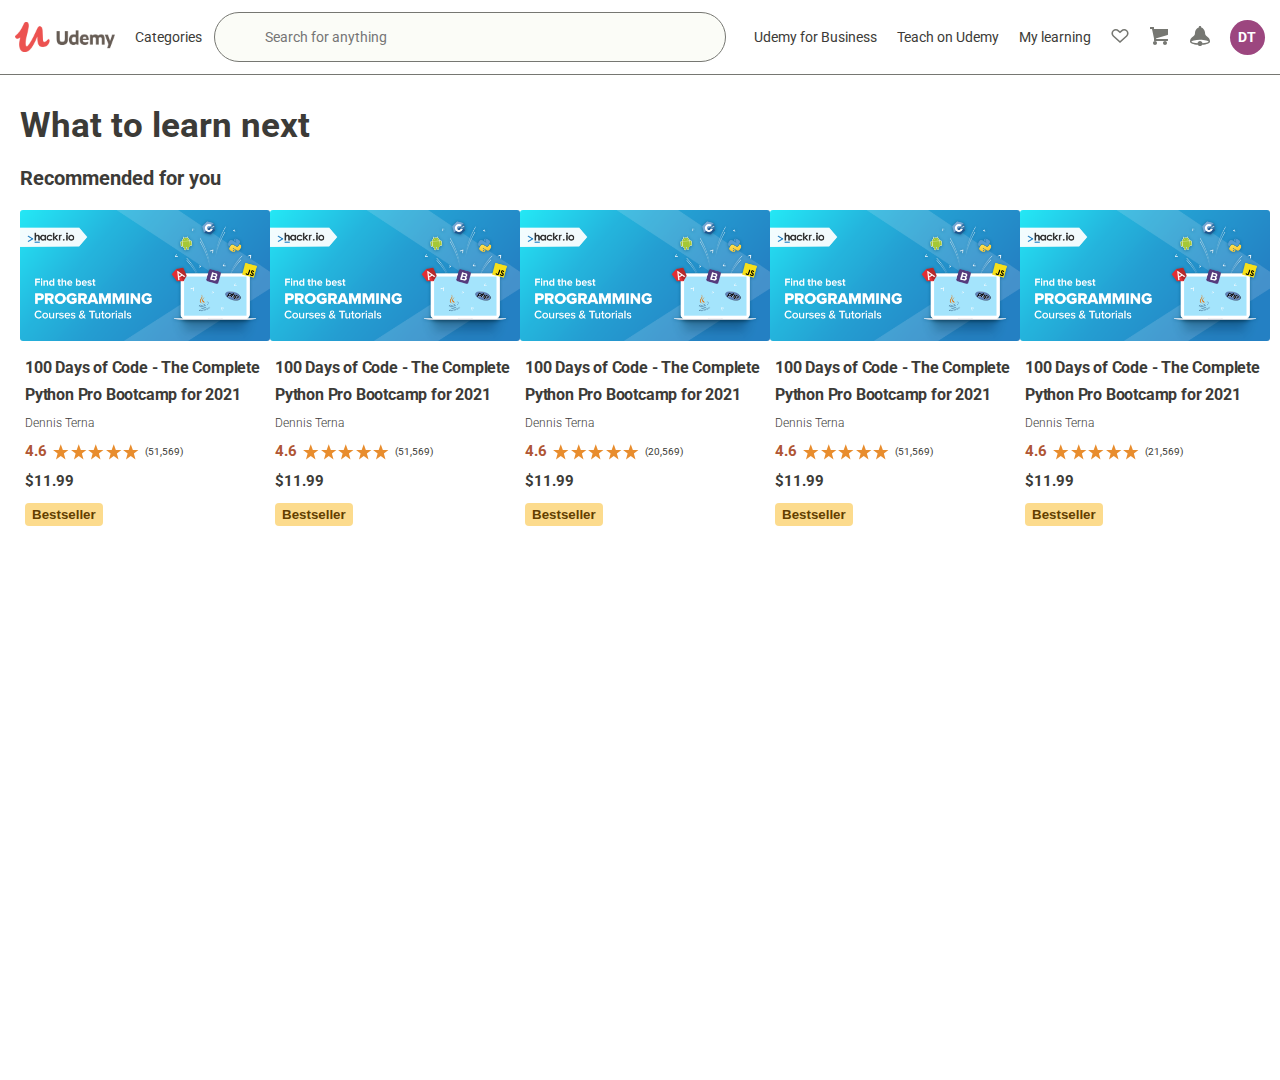
<file: index.html>
<!DOCTYPE html>
<html lang="en">
<head>
    <meta charset="UTF-8">
    <meta http-equiv="X-UA-Compatible" content="IE=edge">
    <meta name="viewport" content="width=device-width, initial-scale=1.0">
    <link href="https://fonts.googleapis.com/css2?family=Roboto:wght@300;400&display=swap" rel="stylesheet">
    <link rel="stylesheet" href="./css/style.css">
    <link rel="icon" href="./assets/android-icon-36x36.png" sizes="32x32" type="image/x-icon">
    <title>Online Courses &ndash; Anytime, Anywhere &#124; Udemy</title>
</head>
<body>
    <header class="header">
        <img src="./assets/udemy-2-logo.png" alt="logo" class="img--logo">
        <ul class="nav--list">
            <li class="nav--list__item">Categories</li>
        </ul>
        <form action="#" class="form">
            <input type="text" name="q" id="search" placeholder="Search for anything" class="search__input" autocomplete="off">
            <button class="search__button">
                <svg class="search__icon">
                    <use xlink:href="assets/sprite.svg#icon-magnifying-glass"></use>
                </svg>
            </button>
        </form>
        <ul class="nav--list">
            <li class="nav--list__item">Udemy for Business</li>
            <li class="nav--list__item">Teach on Udemy</li>
            <li class="nav--list__item">My learning</li>
        </ul>
        <div class="header__icons">
            <svg class="heart--icon">
                <use xlink:href="assets/sprite.svg#icon-heart-outlined"></use>
            </svg>
        </div>
        <div class="user__icon">
            <svg class="shopping-cart--icon">
                <use xlink:href="assets/sprite.svg#icon-shopping-cart"></use>
            </svg>
        </div>
        <div class="user__icon">
            <svg class="bell--icon">
                <use xlink:href="assets/sprite.svg#icon-bell"></use>
            </svg>
        </div>
        <div class="user__name">
            DT
        </div>

    </header>

    <main class="main">
        <div class="learn--container">
            <h2 class="heading--secondary">What to learn next</h2>
            <h3 class="heading--tertiary">Recommended for you</h3>
        </div>
        <section class="card--container">
            <article class="card">
                <div class="card__side card-1">
                    <figure class="card__img--container">
                        <img src="./assets/angular-bootcamp.png" alt="" class="card--img">
                    </figure>
                    <div class="card__content">
                        <h3 class="card__heading">100 Days of Code - The Complete Python Pro Bootcamp for 2021</h3>
                        <p class="course--tutor">Dennis Terna</p>
                        <div class="star--rating">
                            <span class="rating-text">4.6</span>
                            <svg class="star--icon">
                                <use xlink:href="assets/sprite.svg#icon-star"></use>
                            </svg>
                            <svg class="star--icon">
                                <use xlink:href="assets/sprite.svg#icon-star"></use>
                            </svg>
                            <svg class="star--icon">
                                <use xlink:href="assets/sprite.svg#icon-star"></use>
                            </svg>
                            <svg class="star--icon">
                                <use xlink:href="assets/sprite.svg#icon-star"></use>
                            </svg>
                            <svg class="star--icon">
                                <use xlink:href="assets/sprite.svg#icon-star"></use>
                            </svg>
                            <span class="reviews">(51,569)</span>
                        </div>
                        <p class="course--price">&#36;11.99</p>
                        <button class="best-seller--btn mt-sm">Bestseller</button>
                </div>
                <div class="card__side card__side--hidden">
                    <h2 class="hidden__header">100 Days of Code - The Complete Python Pro Bootcamp for 2021</h2>
                    <button class="best-seller--btn mt-sm">Bestseller</button>
                    <p class="updated--text">Updated <span class="updated--month">February 2021</span></p>
                    <p class="mt-sm">21 total hours &bull; All Levels &bull; Subtitles</p>
                    <p class="description-text mt-sm">
                        Master the Python programming language by building 100 projects over 100 days.
                        Create a portfolio of 100 Python projects to apply for developer jobs
                    </p>
                    <div class="description--list">
                        <div class="description__item">
                                <svg class="check--icon">
                                    <use xlink:href="assets/sprite.svg#icon-check"></use>
                                </svg>
                            
                            <p class="text">
                                Be able to programm in Python professionally
                            </p>
                        </div>
    
                        <div class="description__item">
                            <svg class="check--icon">
                                <use xlink:href="assets/sprite.svg#icon-check"></use>
                            </svg>
                            <p class="text">
                                Be able to programm in Python professionally
                            </p>
                        </div>
                        <div class="description__item">
                            <svg class="check--icon">
                                <use xlink:href="assets/sprite.svg#icon-check"></use>
                            </svg>
                            <p class="text">
                                Build GUIs and Desktop application with Python 
                            </p>
                        </div>
                    </div>
                    <div class="cart--checkout mt-sm">
                        <a href="#" class="btn--cart">Add to Cart</a>
                        <div class="cart--heart">
                            <svg class="heart--icon heart--icon--green">
                                <use xlink:href="assets/sprite.svg#icon-heart-outlined"></use>
                            </svg>
                        </div>
                    </div>
                </div>

            </article>
            <article class="card">
                <div class="card__side card-2">
                    <figure class="card__img--container">
                        <img src="./assets/angular-bootcamp.png" alt="" class="card--img">
                    </figure>
                    <div class="card__content">
                        <h3 class="card__heading">100 Days of Code - The Complete Python Pro Bootcamp for 2021</h3>
                        <p class="course--tutor">Dennis Terna</p>
                        <div class="star--rating">
                            <span class="rating-text">4.6</span>
                            <svg class="star--icon">
                                <use xlink:href="assets/sprite.svg#icon-star"></use>
                            </svg>
                            <svg class="star--icon">
                                <use xlink:href="assets/sprite.svg#icon-star"></use>
                            </svg>
                            <svg class="star--icon">
                                <use xlink:href="assets/sprite.svg#icon-star"></use>
                            </svg>
                            <svg class="star--icon">
                                <use xlink:href="assets/sprite.svg#icon-star"></use>
                            </svg>
                            <svg class="star--icon">
                                <use xlink:href="assets/sprite.svg#icon-star"></use>
                            </svg>
                            <span class="reviews">(51,569)</span>
                        </div>
                        <p class="course--price">&#36;11.99</p>
                        <button class="best-seller--btn mt-sm">Bestseller</button>
                    </div>
    
                </div>
                <div class="card__side card__side--hidden">
                    <h2 class="hidden__header">100 Days of Code - The Complete Python Pro Bootcamp for 2021</h2>
                    <button class="best-seller--btn mt-sm">Bestseller</button>
                    <p class="updated--text">Updated <span class="updated--month">February 2021</span></p>
                    <p class="mt-sm">21 total hours &bull; All Levels &bull; Subtitles</p>
                    <p class="description-text mt-sm">
                        Master the Python programming language by building 100 projects over 100 days.
                        Create a portfolio of 100 Python projects to apply for developer jobs
                    </p>
                    <div class="description--list">
                        <div class="description__item">
                                <svg class="check--icon">
                                    <use xlink:href="assets/sprite.svg#icon-check"></use>
                                </svg>
                            
                            <p class="text">
                                Be able to programm in Python professionally
                            </p>
                        </div>
    
                        <div class="description__item">
                            <svg class="check--icon">
                                <use xlink:href="assets/sprite.svg#icon-check"></use>
                            </svg>
                            <p class="text">
                                Be able to programm in Python professionally
                            </p>
                        </div>
                        <div class="description__item">
                            <svg class="check--icon">
                                <use xlink:href="assets/sprite.svg#icon-check"></use>
                            </svg>
                            <p class="text">
                                Build GUIs and Desktop application with Python 
                            </p>
                        </div>
                    </div>
                    <div class="cart--checkout mt-sm">
                        <a href="#" class="btn--cart">Add to Cart</a>
                        <div class="cart--heart">
                            <svg class="heart--icon heart--icon--green">
                                <use xlink:href="assets/sprite.svg#icon-heart-outlined"></use>
                            </svg>
                        </div>
                    </div>
                </div>

            </article>
            <article class="card">
                <div class="card__side card-2">
                    <figure class="card__img--container">
                        <img src="./assets/angular-bootcamp.png" alt="" class="card--img">
                    </figure>
                    <div class="card__content">
                        <h3 class="card__heading">100 Days of Code - The Complete Python Pro Bootcamp for 2021</h3>
                        <p class="course--tutor">Dennis Terna</p>
                        <div class="star--rating">
                            <span class="rating-text">4.6</span>
                            <svg class="star--icon">
                                <use xlink:href="assets/sprite.svg#icon-star"></use>
                            </svg>
                            <svg class="star--icon">
                                <use xlink:href="assets/sprite.svg#icon-star"></use>
                            </svg>
                            <svg class="star--icon">
                                <use xlink:href="assets/sprite.svg#icon-star"></use>
                            </svg>
                            <svg class="star--icon">
                                <use xlink:href="assets/sprite.svg#icon-star"></use>
                            </svg>
                            <svg class="star--icon">
                                <use xlink:href="assets/sprite.svg#icon-star"></use>
                            </svg>
                            <span class="reviews">(20,569)</span>
                        </div>
                        <p class="course--price">&#36;11.99</p>
                        <button class="best-seller--btn mt-sm">Bestseller</button>
                    </div>
    
                </div>
                <div class="card__side card__side--hidden">
                    <h2 class="hidden__header">100 Days of Code - The Complete Python Pro Bootcamp for 2021</h2>
                    <button class="best-seller--btn mt-sm">Bestseller</button>
                    <p class="updated--text">Updated <span class="updated--month">February 2021</span></p>
                    <p class="mt-sm">21 total hours &bull; All Levels &bull; Subtitles</p>
                    <p class="description-text mt-sm">
                        Master the Python programming language by building 100 projects over 100 days.
                        Create a portfolio of 100 Python projects to apply for developer jobs
                    </p>
                    <div class="description--list">
                        <div class="description__item">
                                <svg class="check--icon">
                                    <use xlink:href="assets/sprite.svg#icon-check"></use>
                                </svg>
                            
                            <p class="text">
                                Be able to programm in Python professionally
                            </p>
                        </div>
    
                        <div class="description__item">
                            <svg class="check--icon">
                                <use xlink:href="assets/sprite.svg#icon-check"></use>
                            </svg>
                            <p class="text">
                                Be able to programm in Python professionally
                            </p>
                        </div>
                        <div class="description__item">
                            <svg class="check--icon">
                                <use xlink:href="assets/sprite.svg#icon-check"></use>
                            </svg>
                            <p class="text">
                                Build GUIs and Desktop application with Python 
                            </p>
                        </div>
                    </div>
                    <div class="cart--checkout mt-sm">
                        <a href="#" class="btn--cart">Add to Cart</a>
                        <div class="cart--heart">
                            <svg class="heart--icon heart--icon--green">
                                <use xlink:href="assets/sprite.svg#icon-heart-outlined"></use>
                            </svg>
                        </div>
                    </div>
                </div>

            </article>
            <article class="card">
                <div class="card__side card-2">
                    <figure class="card__img--container">
                        <img src="./assets/angular-bootcamp.png" alt="" class="card--img">
                    </figure>
                    <div class="card__content">
                        <h3 class="card__heading">100 Days of Code - The Complete Python Pro Bootcamp for 2021</h3>
                        <p class="course--tutor">Dennis Terna</p>
                        <div class="star--rating">
                            <span class="rating-text">4.6</span>
                            <svg class="star--icon">
                                <use xlink:href="assets/sprite.svg#icon-star"></use>
                            </svg>
                            <svg class="star--icon">
                                <use xlink:href="assets/sprite.svg#icon-star"></use>
                            </svg>
                            <svg class="star--icon">
                                <use xlink:href="assets/sprite.svg#icon-star"></use>
                            </svg>
                            <svg class="star--icon">
                                <use xlink:href="assets/sprite.svg#icon-star"></use>
                            </svg>
                            <svg class="star--icon">
                                <use xlink:href="assets/sprite.svg#icon-star"></use>
                            </svg>
                            <span class="reviews">(51,569)</span>
                        </div>
                        <p class="course--price">&#36;11.99</p>
                        <button class="best-seller--btn mt-sm">Bestseller</button>
                    </div>
    
                </div>
                <div class="card__side card__side--hidden">
                    <h2 class="hidden__header">100 Days of Code - The Complete Python Pro Bootcamp for 2021</h2>
                    <button class="best-seller--btn mt-sm">Bestseller</button>
                    <p class="updated--text">Updated <span class="updated--month">February 2021</span></p>
                    <p class="mt-sm">21 total hours &bull; All Levels &bull; Subtitles</p>
                    <p class="description-text mt-sm">
                        Master the Python programming language by building 100 projects over 100 days.
                        Create a portfolio of 100 Python projects to apply for developer jobs
                    </p>
                    <div class="description--list">
                        <div class="description__item">
                                <svg class="check--icon">
                                    <use xlink:href="assets/sprite.svg#icon-check"></use>
                                </svg>
                            
                            <p class="text">
                                Be able to programm in Python professionally
                            </p>
                        </div>
    
                        <div class="description__item">
                            <svg class="check--icon">
                                <use xlink:href="assets/sprite.svg#icon-check"></use>
                            </svg>
                            <p class="text">
                                Be able to programm in Python professionally
                            </p>
                        </div>
                        <div class="description__item">
                            <svg class="check--icon">
                                <use xlink:href="assets/sprite.svg#icon-check"></use>
                            </svg>
                            <p class="text">
                                Build GUIs and Desktop application with Python 
                            </p>
                        </div>
                    </div>
                    <div class="cart--checkout mt-sm">
                        <a href="#" class="btn--cart">Add to Cart</a>
                        <div class="cart--heart">
                            <svg class="heart--icon heart--icon--green">
                                <use xlink:href="assets/sprite.svg#icon-heart-outlined"></use>
                            </svg>
                        </div>
                    </div>
                </div>

            </article>
            <article class="card">
                <div class="card__side card-2">
                    <figure class="card__img--container">
                        <img src="./assets/angular-bootcamp.png" alt="" class="card--img">
                    </figure>
                    <div class="card__content">
                        <h3 class="card__heading">100 Days of Code - The Complete Python Pro Bootcamp for 2021</h3>
                        <p class="course--tutor">Dennis Terna</p>
                        <div class="star--rating">
                            <span class="rating-text">4.6</span>
                            <svg class="star--icon">
                                <use xlink:href="assets/sprite.svg#icon-star"></use>
                            </svg>
                            <svg class="star--icon">
                                <use xlink:href="assets/sprite.svg#icon-star"></use>
                            </svg>
                            <svg class="star--icon">
                                <use xlink:href="assets/sprite.svg#icon-star"></use>
                            </svg>
                            <svg class="star--icon">
                                <use xlink:href="assets/sprite.svg#icon-star"></use>
                            </svg>
                            <svg class="star--icon">
                                <use xlink:href="assets/sprite.svg#icon-star"></use>
                            </svg>
                            <span class="reviews">(21,569)</span>
                        </div>
                        <p class="course--price">&#36;11.99</p>
                        <button class="best-seller--btn mt-sm">Bestseller</button>
                    </div>
    
                </div>
                <div class="card__side card__side--hidden card__side--hidden--last">
                    <h2 class="hidden__header">100 Days of Code - The Complete Python Pro Bootcamp for 2021</h2>
                    <button class="best-seller--btn mt-sm">Bestseller</button>
                    <p class="updated--text">Updated <span class="updated--month">February 2021</span></p>
                    <p class="mt-sm">21 total hours &bull; All Levels &bull; Subtitles</p>
                    <p class="description-text mt-sm">
                        Master the Python programming language by building 100 projects over 100 days.
                        Create a portfolio of 100 Python projects to apply for developer jobs
                    </p>
                    <div class="description--list">
                        <div class="description__item">
                                <svg class="check--icon">
                                    <use xlink:href="assets/sprite.svg#icon-check"></use>
                                </svg>
                            
                            <p class="text">
                                Be able to programm in Python professionally
                            </p>
                        </div>
    
                        <div class="description__item">
                            <svg class="check--icon">
                                <use xlink:href="assets/sprite.svg#icon-check"></use>
                            </svg>
                            <p class="text">
                                Be able to programm in Python professionally
                            </p>
                        </div>
                        <div class="description__item">
                            <svg class="check--icon">
                                <use xlink:href="assets/sprite.svg#icon-check"></use>
                            </svg>
                            <p class="text">
                                Build GUIs and Desktop application with Python 
                            </p>
                        </div>
                    </div>
                    <div class="cart--checkout mt-md">
                        <a href="#" class="btn--cart">Add to Cart</a>
                        <div class="cart--heart">
                            <svg class="heart--icon heart--icon--green">
                                <use xlink:href="assets/sprite.svg#icon-heart-outlined"></use>
                            </svg>
                        </div>
                    </div>
                </div>

            </article>
         
        </section>

    </main>
</body>
</html>
</file>
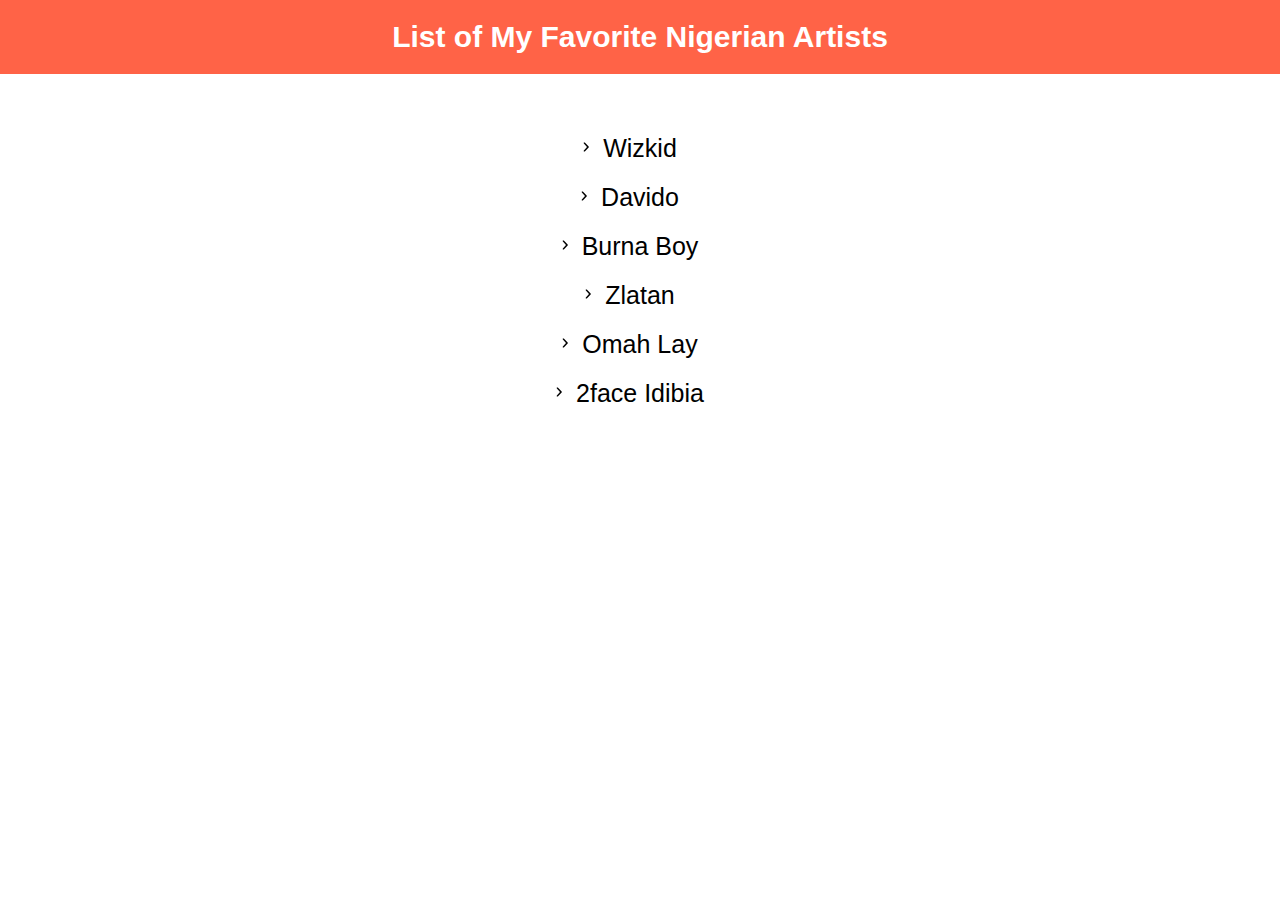
<file: list.html>
<!DOCTYPE html>
<html lang="en">
<head>
    <meta charset="UTF-8">
    <meta http-equiv="X-UA-Compatible" content="IE=edge">
    <meta name="viewport" content="width=device-width, initial-scale=1.0">
    <link rel="stylesheet" href="./css/list.css">
    <title>My Nigerian Artists</title>
</head>
<body>
    <header class="header">
        <h1 class="header--main">
            List of My Favorite Nigerian Artists
        </h1>
    </header>
    <main>
        <ul>
            <li>Wizkid</li>
            <li>Davido</li>
            <li>Burna Boy</li>
            <li>Zlatan</li>
            <li>Omah Lay</li>
            <li>2face Idibia</li>
        </ul>
    </main>
</body>
</html>
</file>
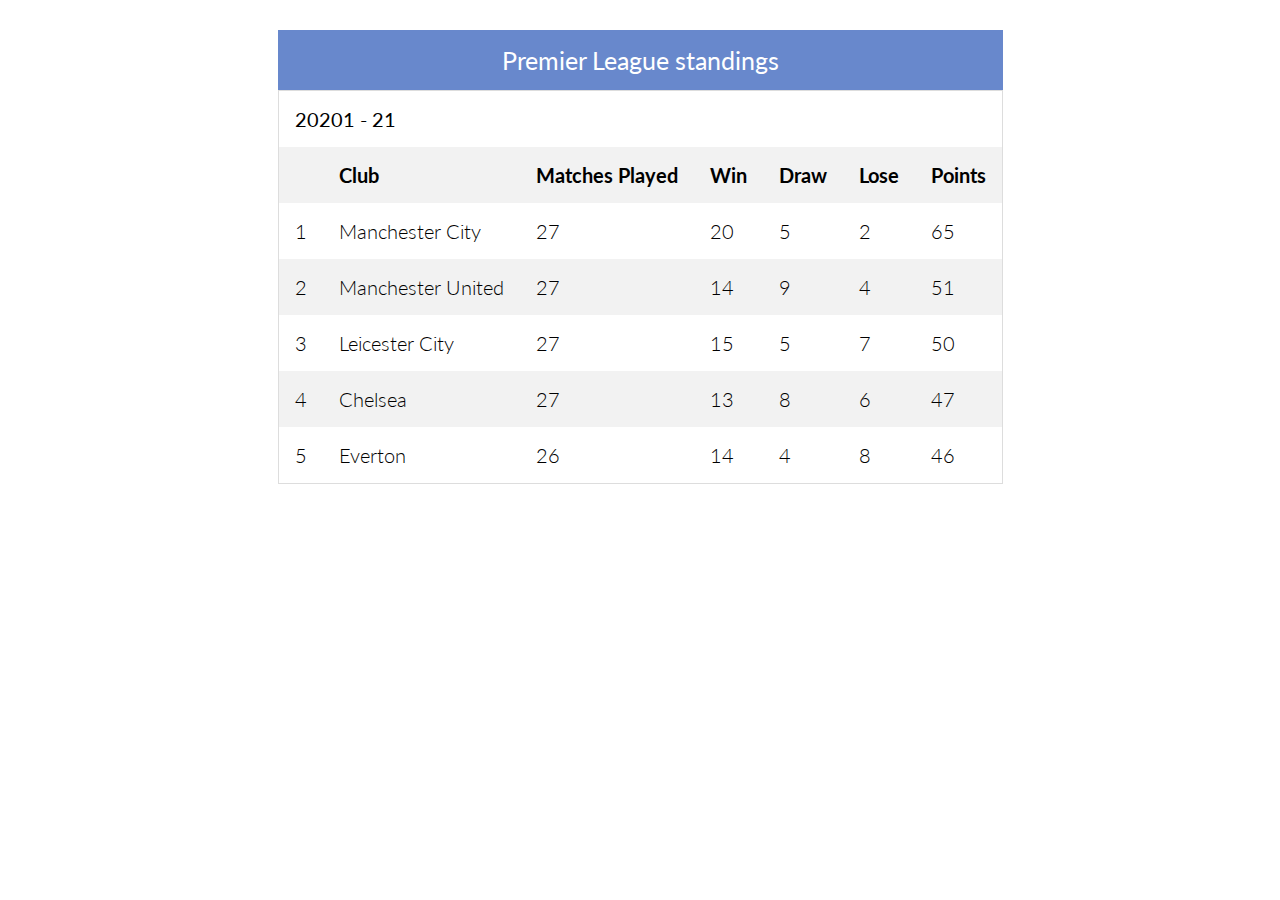
<file: table.html>
<!DOCTYPE html>
<html lang="en">
<head>
    <meta charset="UTF-8">
    <meta http-equiv="X-UA-Compatible" content="IE=edge">
    <meta name="viewport" content="width=device-width, initial-scale=1.0">
    <link rel="stylesheet" href="./css/table.css">
    <link href="https://fonts.googleapis.com/css2?family=Lato:wght@300;400&display=swap" rel="stylesheet">
    <title>EPL Table</title>
</head>
<body>
    <table>
        <caption>Premier League standings</caption>
        <thead>
            <tr>
                <td colspan="7" class="season">20201 - 21</td>
            </tr>
            <tr>
                <th></th>
                <th>Club</th>
                <th>Matches Played</th>
                <th>Win</th>
                <th>Draw</th>
                <th>Lose</th>
                <th>Points</th>
            </tr>
        </thead>
        <tbody>
            <tr>
                <td>1</td>
                <td>Manchester City</td>
                <td>27</td>
                <td>20</td>
                <td>5</td>
                <td>2</td>
                <td>65</td>
            </tr>
            <tr>
                <td>2</td>
                <td>Manchester United</td>
                <td>27</td>
                <td>14</td>
                <td>9</td>
                <td>4</td>
                <td>51</td>
            </tr>
            <tr>
                <td>3</td>
                <td>Leicester City</td>
                <td>27</td>
                <td>15</td>
                <td>5</td>
                <td>7</td>
                <td>50</td>
            </tr>
            <tr>
                <td>4</td>
                <td>Chelsea</td>
                <td>27</td>
                <td>13</td>
                <td>8</td>
                <td>6</td>
                <td>47</td>
            </tr>
            <tr>
                <td>5</td>
                <td>Everton</td>
                <td>26</td>
                <td>14</td>
                <td>4</td>
                <td>8</td>
                <td>46</td>
            </tr>
        </tbody>
    </table>
</body>
</html>
</file>
<file: css/style.css>
:root {
    --color-white: #fff;
    --color-main: #3c3b37;
}

*,
*::before,
*::after {
    box-sizing: inherit;
    margin: 0;
    padding: 0;
}

html {
    font-size: 62.5%; 
    box-sizing: border-box; 
}

body {
    color: var(--color-main);
    font-family: 'Roboto', sans-serif;
    height: 120vh;
}

li {
    list-style-type: none;
}

.header {
    background-color: #fff;
    height: 7.5rem;
    display: flex;
    justify-content: space-between;
    align-items: center;
    border-bottom: 1px solid #767772;
}

.img--logo {
    width: 10rem;
    height: 3rem;
    margin-left: 1.5rem;
}

.search__icon, 
.heart--icon, 
.shopping-cart--icon, 
.bell--icon {
    width: 2rem;
    height: 2rem;
    fill: #767772;
}

.nav--list {
    display: flex;
    justify-content: space-between;
    align-items: center;
}

.nav--list__item {
    font-size: 1.4rem;
}

.nav--list__item:not(:last-child) {
    margin-right: 2rem;
}


.form {
    flex: 0 0 40%;
    display: flex;
    flex-direction: row-reverse;
    justify-content: center;
    align-items: center;
}

.search__input {
    font-family: inherit;
    font-size: 1.4rem;
    color: inherit;
    padding: .7rem 5rem;
    border: none;
    border-radius: 10rem;
    border: 1px solid #767772;
    background-color: #fbfcf7;
    width: 100%;
    height: 5rem;
    margin-left: -3.5rem;
}

.search__input:focus {
    outline: none;
}

.search__input:focus + .search__button{
    background-color: #fbfcf7;
}

.search__button {
    border: none;
    background-color: #fbfcf7;
    cursor: pointer;
}

.search__button:focus {
    outline: none;
}

.user__name {
    display: flex;
    justify-content: center;
    align-items: center;
    width: 3.5rem;
    height: 3.5rem;
    color: #fff;
    margin-right: 1.5rem;
    font-size: 1.4rem;
    font-weight: 700;
    padding: .8rem;
    border-radius: 50%;
    background-color: #9C467F;
}

.search__icon {
    color: #73726c;
}

.learn--container {
    margin-top: 3rem;
    margin-bottom: -5rem;
    margin-left: 2rem;
}

.heading--secondary {
    font-size: 3.5rem;
}

.heading--tertiary {
    margin-top: 2rem;
    font-size: 2rem;
}

.card--container {
    margin: 7rem 2rem 10rem;
    display: flex;
    justify-content: space-between;
    align-items: center;
}

.card {
    cursor: pointer;
    position: relative;
    top: 0;
    left: 0;
}

.card__side {
    width: 25rem; 
    height: 33rem;
    line-height: 1.7;
}

.card__side--hidden {
    display: none;
    padding: 2rem 3rem;
    line-height: 1.7;
    width: 30rem;
    height: 47rem;
    border-radius: .5rem;
    box-shadow: 0 5px 20px rgba(0, 0, 0, .3);
    background-color: #fbfcf7; 
}

.card:hover .card__side--hidden{
    display: block;
    position: absolute;
    top: 35%;
    left: -20rem;
    transform: translate(135%, -17rem);
    z-index: 1;
}

.card:hover .card__side--hidden--last {
    display: block;
    position: absolute;
    top: 35%;
    left: -20rem;
    transform: translate(-35%, -14rem);
    z-index: 1;
}

.card--img {
    width: 100%;
    border-radius: .3rem;
}

.card__content {
    margin-top: .8rem;
    padding: 0 .5rem;
}

.card__heading {
    font-size: 1.6rem;
    letter-spacing: -.02rem;
}

.star--icon {
    width: 1.75rem;
    height: 1.75rem;
    fill: #e88d2e;
}

.rating-text {
    font-size: 1.5rem;
}

.course--tutor, 
.star--rating,
.course--price {
    margin-top: .5rem;
}

.star--rating {
    display: flex;
    justify-content: flex-start;
    align-items: center;
}
.rating-text {
    font-weight: 700;
    color: #af5634;
    margin-right: .5rem;
}

.reviews {
    margin-left: .5rem;
}

.course--tutor {
    font-size: 1.2rem;
    font-weight: 300;
}

.course--price {
    font-size: 1.5rem;
    font-weight: 700;
}

.best-seller--btn {
    padding: .4rem .7rem;
    color: #633f00;
    font-weight: 700;
    border-radius: .4rem;
    border: none;
    background-color: #fcdb8d;
}

.mt-sm {
    margin-top: .8rem;
}

.card--side__back {
    font-size: 1.3rem;
    width: 35rem;
    height: 43.5rem;
    background-color: tomato;
    padding: 2rem 3rem;
    line-height: 1.9;
}

.card--side__back:hover {
    display: block;
}

.hidden__header {
    font-weight: 700;
    line-height: 1.5;
}

.check--icon {
    width: 1.5rem;
    height: 1.5rem;
}
.updated--text {
    display: inline;
    color: #2D8643;
    margin-left: .8rem;
}

.updated--month {
    font-weight: 700;
}

.description-text {
    font-size: 1.5rem;
}

.description--list {
    display: flex;
    flex-direction: column;
}

.description__item {
    display: flex;
    flex-direction: row;
    justify-content: space-evenly;
    align-items: center;
}

.text {
    margin-left: 1rem;
    font-size: 1.2rem;
}

.cart--checkout {
    display: flex;
    justify-content: space-between;
    align-items: center;
    margin-top: 2.5rem;
}

.btn--cart {
    text-align: center;
    text-decoration: none;
    border-radius: .2rem;
    color: #fff;
    font-size: 1.5rem;
    font-weight: 700;
    padding: 1rem 2rem;
    background-color: #ec5252;
    flex: 0 0 85%;
    transition: all .2s;
}

.btn--cart:hover {
    background-color: #e61c1c;
}

.cart--heart {
    display: flex;
    justify-content: center;
    align-items: center;
    padding: .7rem;
    margin-left: .5rem;
    border-radius: 50%;
    border: 1px solid #779395;
}

.heart--icon--green {
    fill: #34767e;
    width: 2.5rem;
    height: 2.5rem;
}
</file>
<file: css/list.css>
*,
*::before,
*::after {
    box-sizing: inherit;
    margin: 0;
    padding: 0;
}

html {
    font-size: 62.5%; 
    box-sizing: border-box; 
}

body {
    font-family: 'Lato', sans-serif;
}

.header {
    background-color: tomato;
    padding: 2rem 3rem;
}

.header--main {
    color: #fff;
    text-align: center;
    font-size: 3rem;
}

ul {
    display: flex;
    flex-direction: column;
    justify-content: flex-start;
    align-items: center;
    font-size: 2.5rem;
    margin-top: 4rem;
    list-style-image: url(../assets/SVG/chevron-small-right.svg);
}

li {
    padding-top: 2rem;
}
</file>
<file: css/table.css>
*,
*::before,
*::after {
    box-sizing: inherit;
    margin: 0;
    padding: 0;
}

html {
    font-size: 62.5%; 
    box-sizing: border-box; 
}

body {
    font-family: 'Lato', sans-serif;
}

table {
    margin: 3rem auto;
    border-spacing: 0;
    font-size: 2rem;
    font-weight: 300;
    border: 1px solid #ddd;
}

caption {
    font-size: 2.5rem;
    font-weight: 400;
    padding: 1.5rem 1rem;
    color: #fff;
    background-color: #6888cc;
}

th, td {
    text-align: left;
    padding: 1.6rem;
}

.season {
    font-weight: 400;
}
  tr:nth-child(even) {
    background-color: #f2f2f2;
}

@media only screen and (max-width: 784px) {
    html {
        font-size: 50%;
    }

    table {
        width: 100%;
        font-size: 1.6rem;
    }
}

@media only screen and (max-width: 445px) {
    html {
        font-size: 50%;
    }

    table {
        width: 100%;
        font-size: 1.5rem;
    }

    caption {
        font-size: 2rem;
        padding: 1.5rem 1rem;
    }
    
    th, td {
        padding: 1rem;
    }
    
}
</file>
